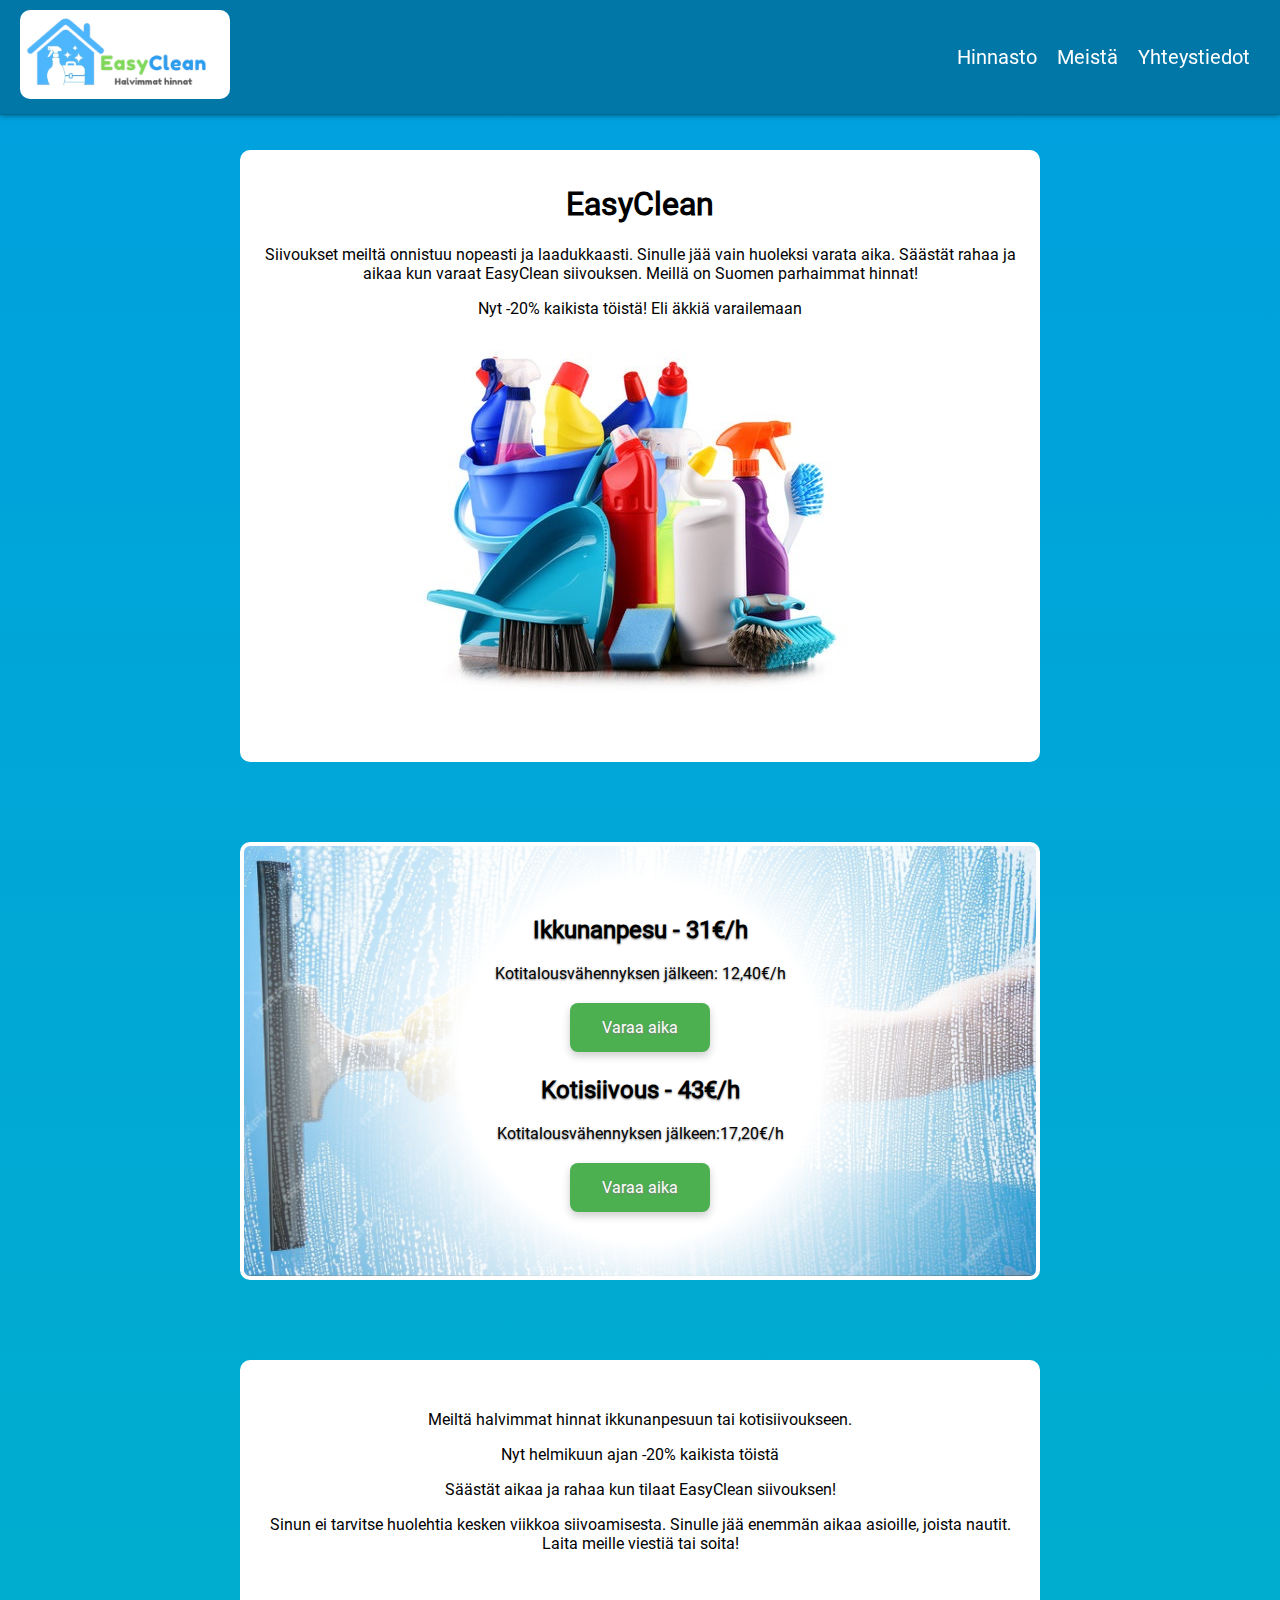
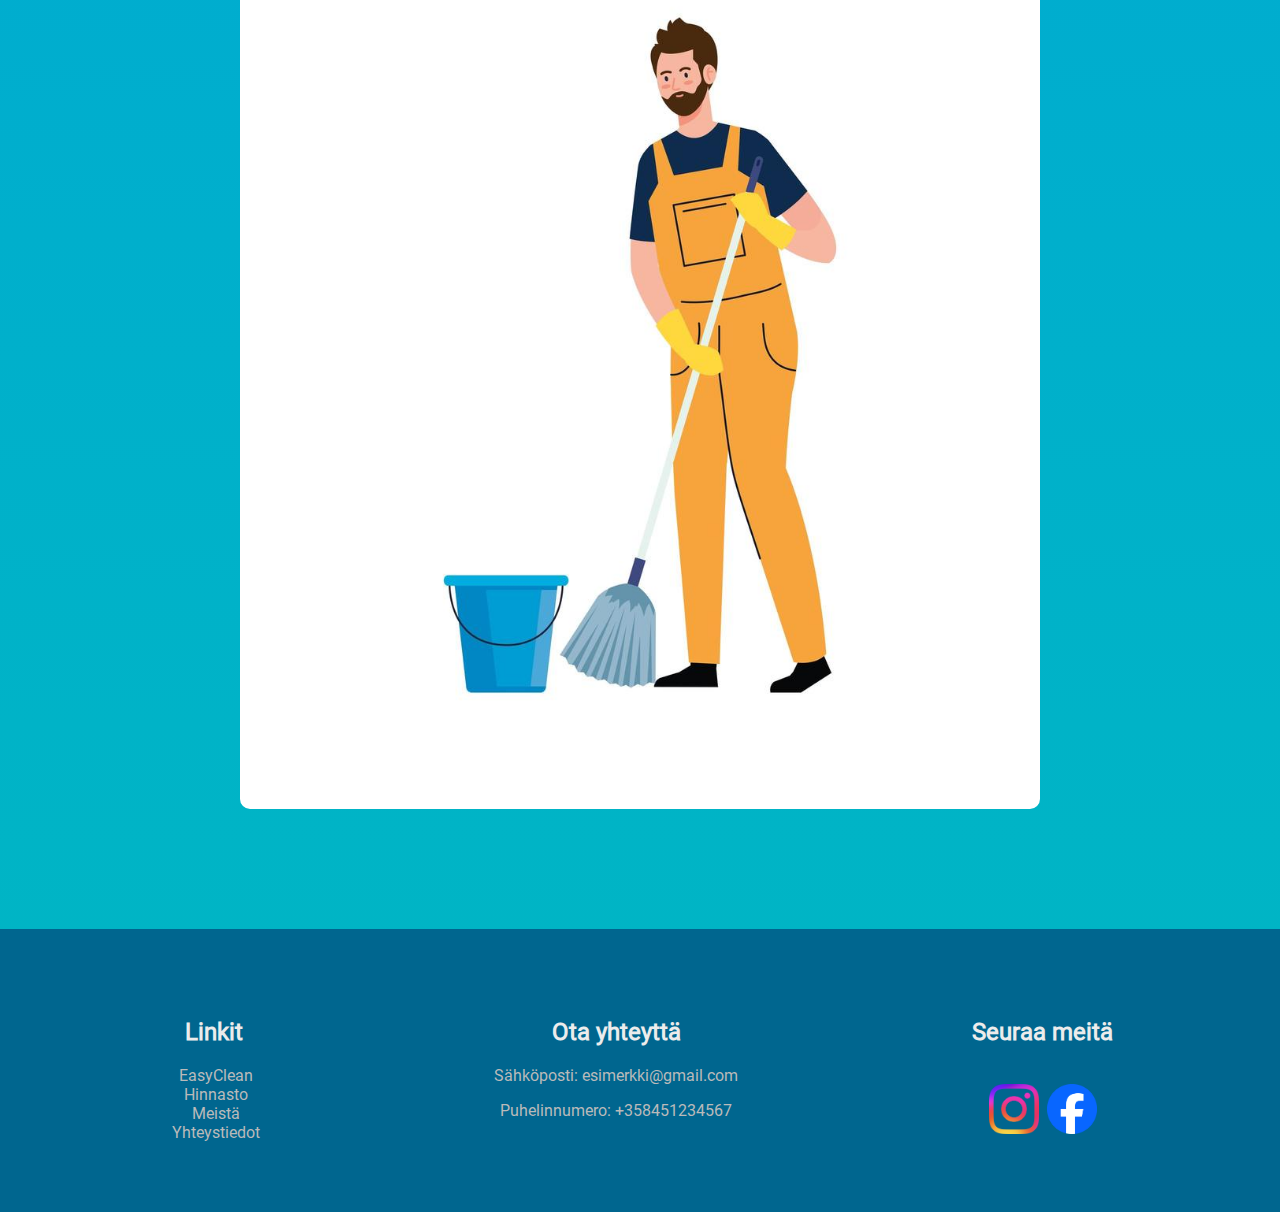
<file: index.html>
<!DOCTYPE html>
<html lang="fi">

<head>
    <link rel="stylesheet" href="style.css">
    <meta charset="UTF-8">
    <meta name="EasyClean" content="Hinnasto ja tilaus">
    <meta name="author" content="Aatu Harju">
    <meta name="viewport" content="width-device-width, initial-scale=1.0">
    <title>EasyClean</title>
    <link rel="icon" type="image/x-icon" href="Blue_Simple_Bottle_2.png">
</head>



<body>



    <header>

        <div class="topbar">

            <a href="index.html"><img class="logo" alt="EasyCleanin logo"
                    src="Blue_Simple_Bottle_House_Cleaning_Logo_(4)-transformed.png"></a>

            <ul>
                <li><a href="hinnasto.html">Hinnasto</a></li>
                <li><a href="meista.html">Meistä</a></li>
                <li><a href="yhteystiedot.html">Yhteystiedot</a></li>
            </ul>
        </div>

        <div class="topbar-mobile">

            <a href="index.html"><img class="logo-mobile" alt="EasyCleanin logo"
                    src="Blue_Simple_Bottle_House_Cleaning_Logo_(4)-transformed.png"></a>
            <br>

            <ul>
                <li><a href="hinnasto.html" class="mobile-topbar-nappi">Hinnasto</a></li>
                <li><a href="meista.html" class="mobile-topbar-nappi">Meistä</a></li>
                <li><a href="yhteystiedot.html" class="mobile-topbar-nappi">Yhteystiedot</a></li>
            </ul>
        </div>

    </header>
    <main>

        <div class="ekasisältö">
            <h1>EasyClean</h1>
            <p>Siivoukset meiltä onnistuu nopeasti ja laadukkaasti. Sinulle jää vain huoleksi varata aika. Säästät rahaa
                ja
                aikaa kun varaat EasyClean siivouksen. Meillä on Suomen parhaimmat hinnat!</p>
            <p>Nyt -20% kaikista töistä! Eli äkkiä varailemaan</p>


            <img id="siivousvalineet" alt="Kuva siivousvälineistä ja pesuaineista" src="siivousvalineet.jpg">


        </div>



        <div class="tokasisältö">
            <div class="tokasisältö-container">
                <h2>Ikkunanpesu - 31€/h</h2>
                <p>Kotitalousvähennyksen jälkeen: 12,40€/h</p>
                <a href="Yhteydenotto.html" class="hienonappi">Varaa aika</a>

                <h2>Kotisiivous - 43€/h</h2>
                <p>Kotitalousvähennyksen jälkeen:17,20€/h</p>
                <a href="Yhteydenotto.html" class="hienonappi">Varaa aika</a>
            </div>
        </div>



        <div class="kolmassisältö">



            <p>Meiltä halvimmat hinnat ikkunanpesuun tai kotisiivoukseen.</p>
            <p>Nyt helmikuun ajan -20% kaikista töistä</p>
            <p>Säästät aikaa ja rahaa kun tilaat EasyClean siivouksen!</p>
            <p>Sinun ei tarvitse huolehtia kesken viikkoa siivoamisesta. Sinulle jää enemmän aikaa asioille, joista
                nautit.
                Laita meille viestiä tai soita!</p>

            <img id="siivooja" alt="Piirretty kuva miehestä siivoamassa" src="siivooja.jpg">
        </div>






    </main>

    <footer>
        <div class="linkit">
            <h2>Linkit</h2>
            <ul>
                <li><a href="index.html">EasyClean</a></li>
                <li><a href="hinnasto.html">Hinnasto</a></li>
                <li><a href="meista.html">Meistä</a></li>
                <li><a href="yhteystiedot.html">Yhteystiedot</a></li>
            </ul>
        </div>

        <div class="ota-yhteyttä">
            <h2>Ota yhteyttä</h2>

            <p>Sähköposti: esimerkki@gmail.com</p>
            <p>Puhelinnumero: +358451234567</p>

        </div>

        <div class="seuraa-meitä">
            <h2>Seuraa meitä</h2>
            <div class="someikonit">
                <a href="https://www.instagram.com/"><img class="ikoni" alt="Instagram logo"
                        src="Instagram_Glyph_Gradient.png"></a>
                <a href="https://www.facebook.com/"><img class="ikoni" alt="Facebook logo"
                        src="Facebook_Logo_Primary.png"></a>
            </div>
        </div>
    </footer>
</body>

</html>
</file>
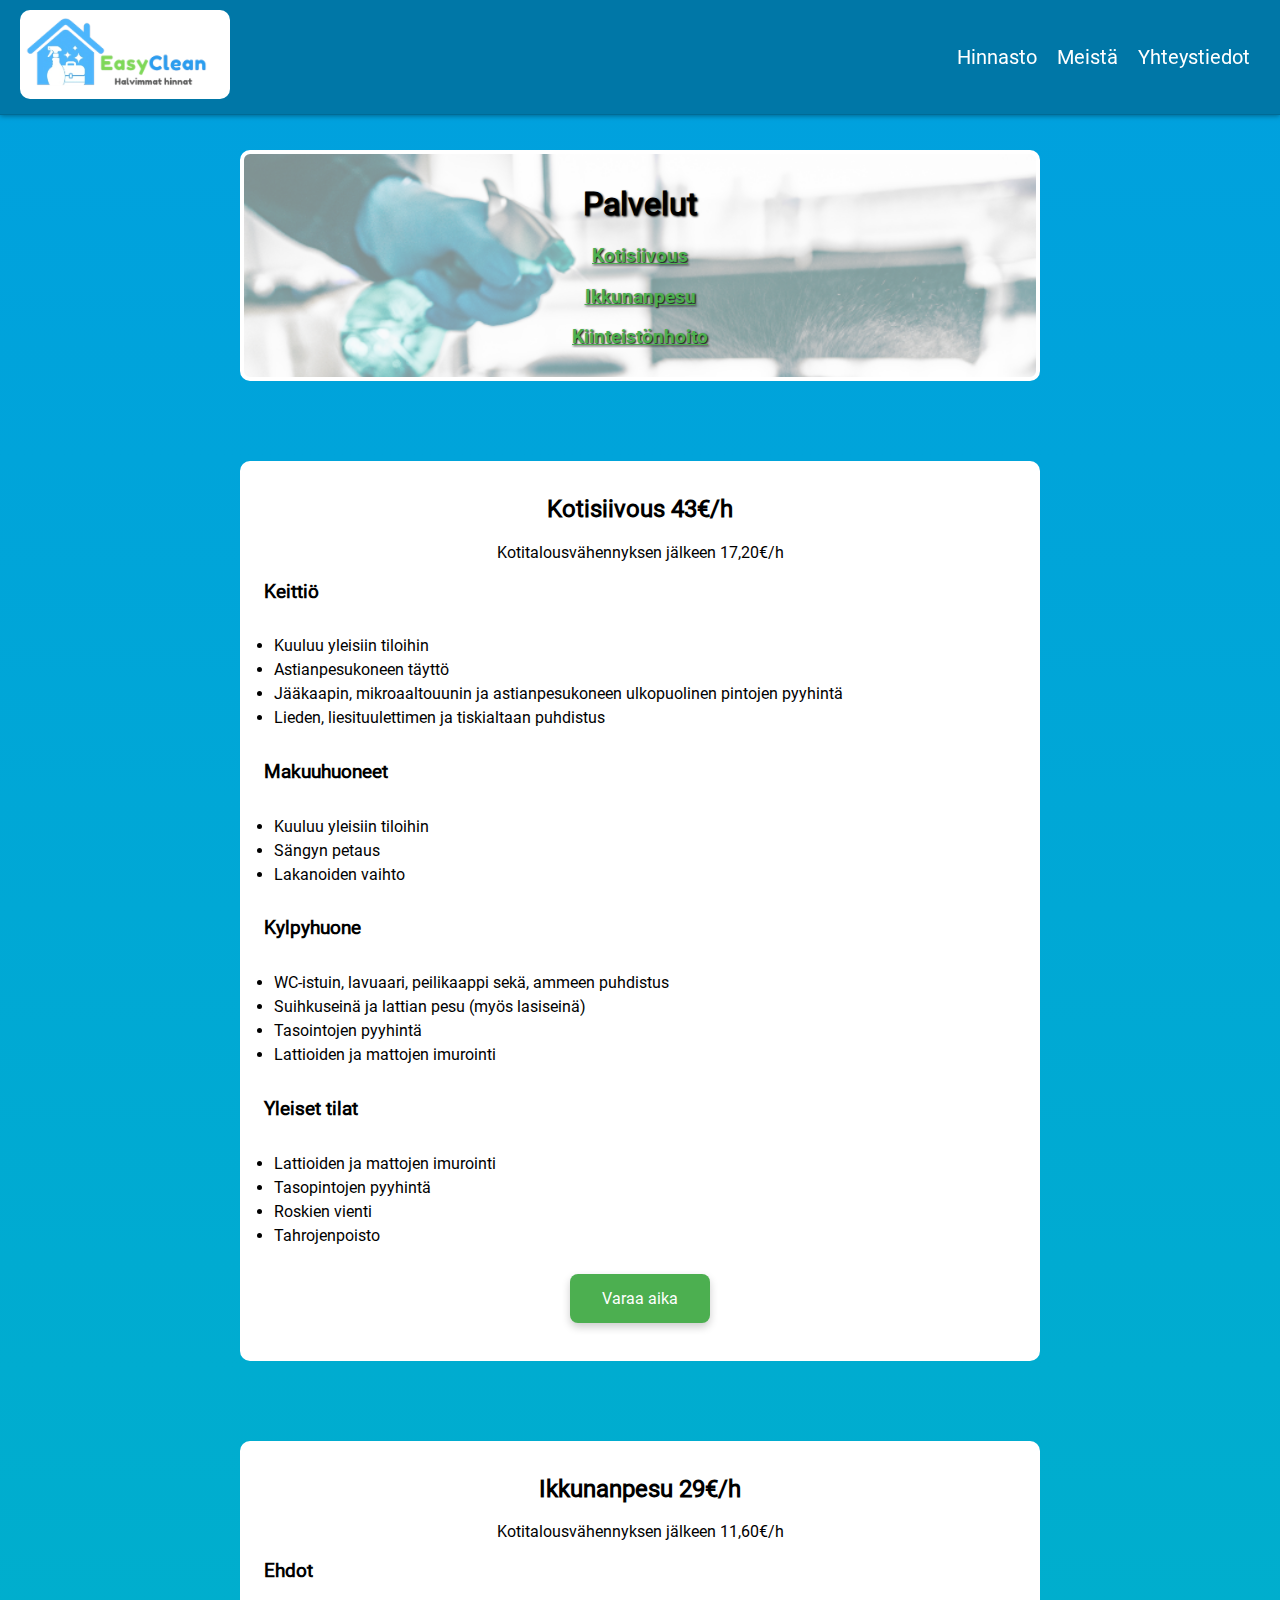
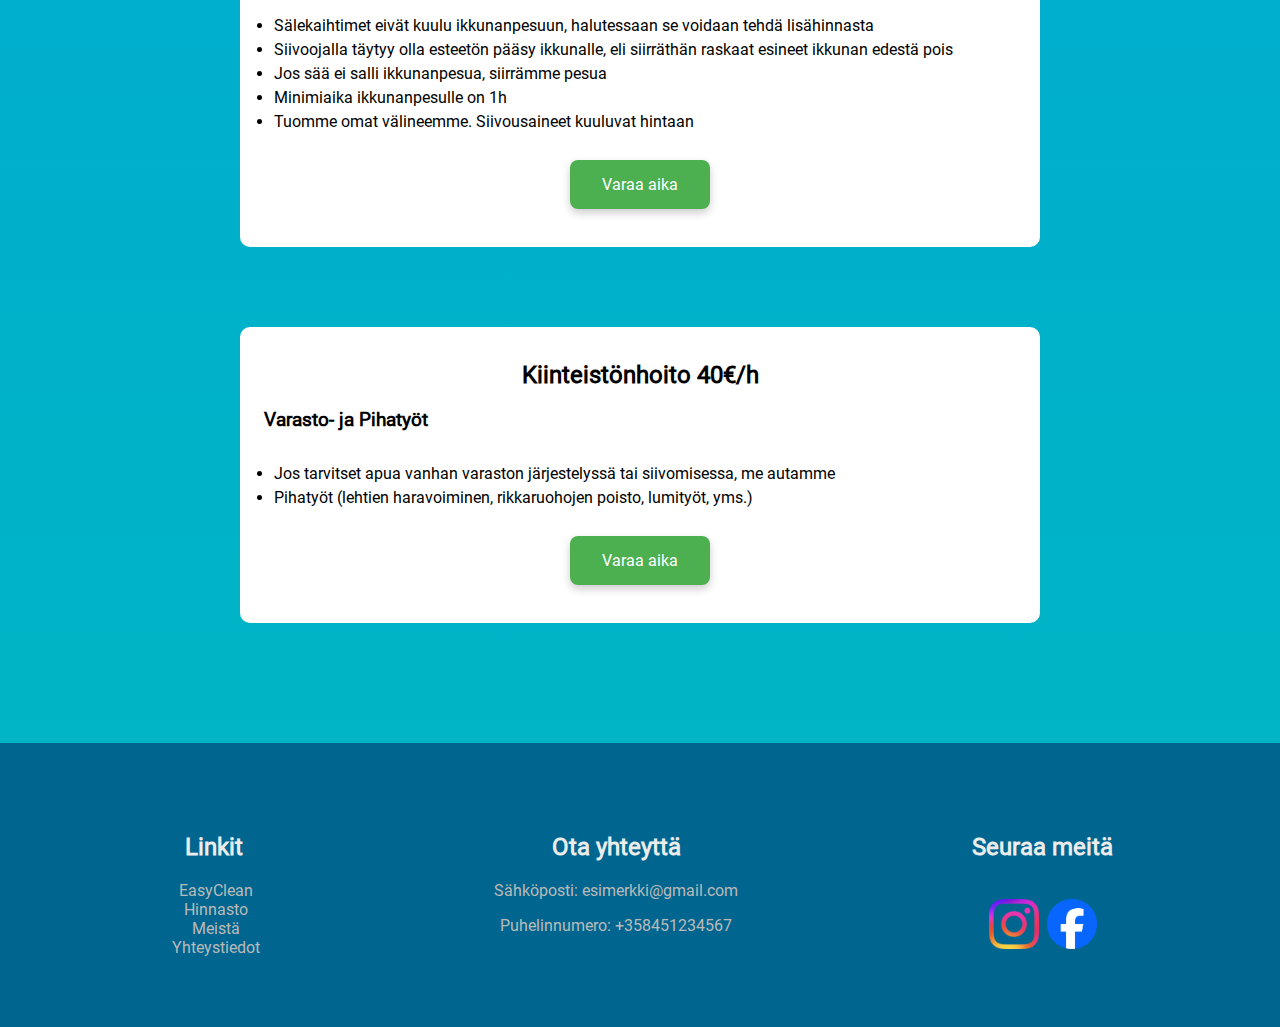
<file: hinnasto.html>
<!DOCTYPE html>
<html lang="fi">

<head>
    <link rel="stylesheet" href="style.css">
    <meta charset="UTF-8">
    <meta name="EasyClean" content="Hinnasto ja tilaus">
    <meta name="author" content="Aatu Harju">
    <meta name="viewport" content="width-device-width, initial-scale=1.0">
    <link rel="icon" type="image/x-icon" href="Blue_Simple_Bottle_2.png">
    <title>EasyClean</title>
</head>

<body>
    <header>

        <div class="topbar">

            <a href="index.html"><img class="logo" alt="EasyCleanin logo"
                    src="Blue_Simple_Bottle_House_Cleaning_Logo_(4)-transformed.png"></a>

            <ul>
                <li><a href="hinnasto.html">Hinnasto</a></li>
                <li><a href="meista.html">Meistä</a></li>
                <li><a href="yhteystiedot.html">Yhteystiedot</a></li>
            </ul>
        </div>

        <div class="topbar-mobile">

            <a href="index.html"><img class="logo-mobile" alt="EasyCleanin logo"
                    src="Blue_Simple_Bottle_House_Cleaning_Logo_(4)-transformed.png"></a>
            <br>

            <ul>
                <li><a href="hinnasto.html" class="mobile-topbar-nappi">Hinnasto</a></li>
                <li><a href="meista.html" class="mobile-topbar-nappi">Meistä</a></li>
                <li><a href="yhteystiedot.html" class="mobile-topbar-nappi">Yhteystiedot</a></li>
            </ul>
        </div>

    </header>
    <main>

        <div class="hinnasto-ekasisältö">
            <div class="hinnasto-container">
                <h1>Palvelut</h1>
                <h3><a href="#Kotisiivous">Kotisiivous</a></h3>
                <h3><a href="#Ikkunanpesu">Ikkunanpesu</a></h3>
                <h3><a href="#Kiinteistönhoito">Kiinteistönhoito</a></h3>
            </div>
        </div>

        <div class="hinnasto-tokasisältö">
            <h2>Kotisiivous 43€/h</h2>
            <p>Kotitalousvähennyksen jälkeen 17,20€/h</p>

            <h3>Keittiö</h3>
            <ul>
                <li>Kuuluu yleisiin tiloihin</li>
                <li>Astianpesukoneen täyttö</li>
                <li>Jääkaapin, mikroaaltouunin ja astianpesukoneen ulkopuolinen pintojen pyyhintä</li>
                <li>Lieden, liesituulettimen ja tiskialtaan puhdistus</li>
            </ul>
            <h3>Makuuhuoneet</h3>
            <ul>
                <li>Kuuluu yleisiin tiloihin</li>
                <li>Sängyn petaus</li>
                <li>Lakanoiden vaihto</li>
            </ul>
            <h3>Kylpyhuone</h3>
            <ul>
                <li>WC-istuin, lavuaari, peilikaappi sekä, ammeen puhdistus</li>
                <li>Suihkuseinä ja lattian pesu (myös lasiseinä)</li>
                <li>Tasointojen pyyhintä</li>
                <li>Lattioiden ja mattojen imurointi</li>
            </ul>
            <h3>Yleiset tilat</h3>
            <ul>
                <li>Lattioiden ja mattojen imurointi</li>
                <li>Tasopintojen pyyhintä</li>
                <li>Roskien vienti</li>
                <li>Tahrojenpoisto</li>
            </ul>


            <a href="Yhteydenotto.html" class="hienonappi">Varaa aika</a>

        </div>

        <div id="Ikkunanpesu" class="hinnasto-kolmassisältö">
            <h2>Ikkunanpesu 29€/h</h2>
            <p>Kotitalousvähennyksen jälkeen 11,60€/h</p>

            <h3>Ehdot</h3>
            <ul>
                <li>Sälekaihtimet eivät kuulu ikkunanpesuun, halutessaan se voidaan tehdä lisähinnasta</li>
                <li>Siivoojalla täytyy olla esteetön pääsy ikkunalle, eli siirräthän raskaat esineet ikkunan edestä
                    pois</li>
                <li>Jos sää ei salli ikkunanpesua, siirrämme pesua</li>
                <li>Minimiaika ikkunanpesulle on 1h</li>
                <li>Tuomme omat välineemme. Siivousaineet kuuluvat hintaan</li>
            </ul>


            <a href="Yhteydenotto.html" class="hienonappi">Varaa aika</a>

        </div>

        <div id="Kiinteistönhoito" class="hinnasto-kolmassisältö">
            <h2>Kiinteistönhoito 40€/h</h2>

            <h3>Varasto- ja Pihatyöt</h3>
            <ul>
                <li>Jos tarvitset apua vanhan varaston järjestelyssä tai siivomisessa, me autamme</li>
                <li>Pihatyöt (lehtien haravoiminen, rikkaruohojen poisto, lumityöt, yms.)</li>
            </ul>


            <a href="Yhteydenotto.html" class="hienonappi">Varaa aika</a>

        </div>

    </main>

    <footer>
        <div class="linkit">
            <h2>Linkit</h2>
            <ul>
                <li><a href="index.html">EasyClean</a></li>
                <li><a href="hinnasto.html">Hinnasto</a></li>
                <li><a href="meista.html">Meistä</a></li>
                <li><a href="yhteystiedot.html">Yhteystiedot</a></li>
            </ul>
        </div>

        <div class="ota-yhteyttä">
            <h2>Ota yhteyttä</h2>

            <p>Sähköposti: esimerkki@gmail.com</p>
            <p>Puhelinnumero: +358451234567</p>

        </div>

        <div class="seuraa-meitä">
            <h2>Seuraa meitä</h2>
            <div class="someikonit">
                <a href=""><img class="ikoni" alt="Instagram logo" src="Instagram_Glyph_Gradient.png"></a>
                <a href=""><img class="ikoni" alt="Facebook logo" src="Facebook_Logo_Primary.png"></a>
            </div>
        </div>
    </footer>
</body>

</html>
</file>
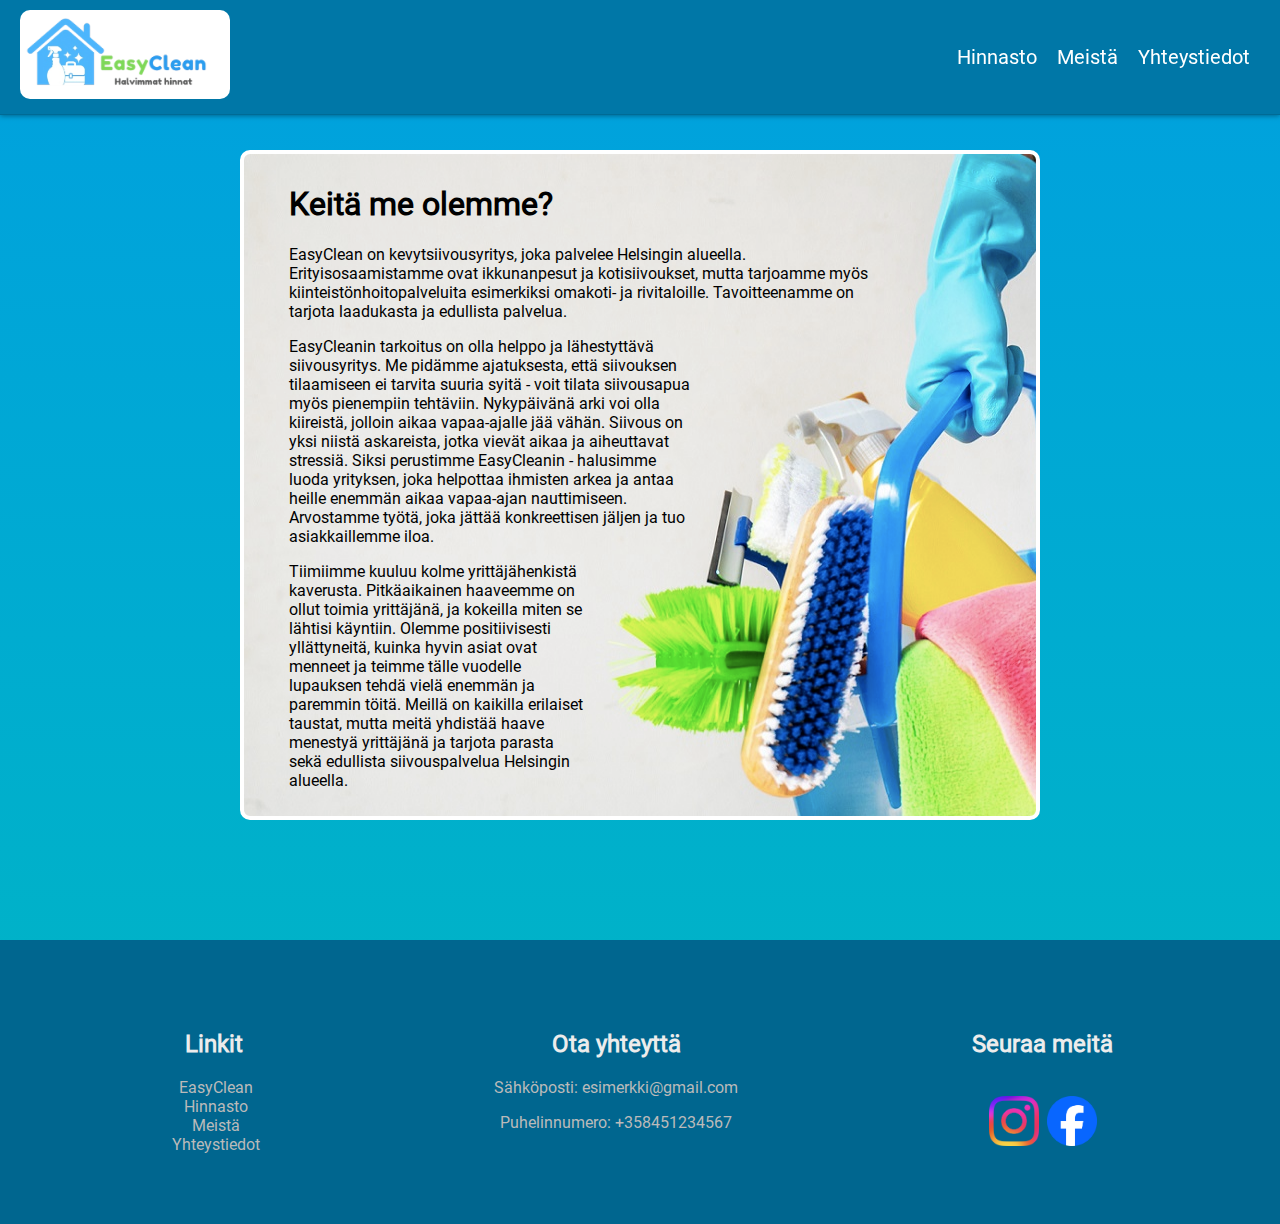
<file: meista.html>
<!DOCTYPE html>
<html lang="fi">

<head>
    <link rel="stylesheet" href="style.css">
    <meta charset="UTF-8">
    <meta name="EasyClean" content="Hinnasto ja tilaus">
    <meta name="author" content="Aatu Harju">
    <meta name="viewport" content="width-device-width, initial-scale=1.0">
    <link rel="icon" type="image/x-icon" href="Blue_Simple_Bottle_2.png">
    <title>EasyClean</title>
</head>

<body>
    <header>

        <div class="topbar">

            <a href="index.html"><img class="logo" alt="EasyCleanin logo"
                    src="Blue_Simple_Bottle_House_Cleaning_Logo_(4)-transformed.png"></a>

            <ul>
                <li><a href="hinnasto.html">Hinnasto</a></li>
                <li><a href="meista.html">Meistä</a></li>
                <li><a href="yhteystiedot.html">Yhteystiedot</a></li>
            </ul>
        </div>

        <div class="topbar-mobile">

            <a href="index.html"><img class="logo-mobile" alt="EasyCleanin logo"
                    src="Blue_Simple_Bottle_House_Cleaning_Logo_(4)-transformed.png"></a>
            <br>

            <ul>
                <li><a href="hinnasto.html" class="mobile-topbar-nappi">Hinnasto</a></li>
                <li><a href="meista.html" class="mobile-topbar-nappi">Meistä</a></li>
                <li><a href="yhteystiedot.html" class="mobile-topbar-nappi">Yhteystiedot</a></li>
            </ul>
        </div>

    </header>
    <main>



        <div class="meista-ekasisältö">
            <h1>Keitä me olemme?</h1>
            <div class="meista-ekasisältö-teksti-1">
                <p>EasyClean on kevytsiivousyritys, joka palvelee Helsingin alueella. Erityisosaamistamme ovat
                    ikkunanpesut ja kotisiivoukset, mutta tarjoamme myös kiinteistönhoitopalveluita esimerkiksi omakoti-
                    ja rivitaloille. Tavoitteenamme on tarjota laadukasta ja edullista palvelua.</p>
            </div>
            <div class="meista-ekasisältö-teksti-2">
                <p>EasyCleanin tarkoitus on olla helppo ja lähestyttävä siivousyritys. Me pidämme ajatuksesta, että
                    siivouksen tilaamiseen ei tarvita suuria syitä - voit tilata siivousapua myös pienempiin tehtäviin.
                    Nykypäivänä arki voi olla kiireistä, jolloin aikaa vapaa-ajalle jää vähän. Siivous on yksi niistä
                    askareista, jotka vievät aikaa ja aiheuttavat stressiä. Siksi perustimme EasyCleanin - halusimme
                    luoda yrityksen, joka helpottaa ihmisten arkea ja antaa heille enemmän aikaa vapaa-ajan
                    nauttimiseen. Arvostamme työtä, joka jättää konkreettisen jäljen ja tuo asiakkaillemme iloa.</p>
            </div>
            <div class="meista-ekasisältö-teksti-3">
                <p>Tiimiimme kuuluu kolme yrittäjähenkistä kaverusta. Pitkäaikainen haaveemme on ollut toimia
                    yrittäjänä, ja kokeilla miten se lähtisi käyntiin. Olemme positiivisesti yllättyneitä, kuinka hyvin
                    asiat ovat menneet ja teimme tälle vuodelle lupauksen tehdä vielä enemmän ja paremmin töitä. Meillä
                    on kaikilla erilaiset taustat, mutta meitä yhdistää haave menestyä yrittäjänä ja tarjota parasta
                    sekä edullista siivouspalvelua Helsingin alueella.</p>
            </div>

            <img id="logo2" alt="EasyCleanin logo" src="Blue_Simple_Bottle_House_Cleaning_Logo_(4)-transformed.png">


        </div>

    </main>

    <footer>
        <div class="linkit">
            <h2>Linkit</h2>
            <ul>
                <li><a href="index.html">EasyClean</a></li>
                <li><a href="hinnasto.html">Hinnasto</a></li>
                <li><a href="meista.html">Meistä</a></li>
                <li><a href="yhteystiedot.html">Yhteystiedot</a></li>
            </ul>
        </div>

        <div class="ota-yhteyttä">
            <h2>Ota yhteyttä</h2>

            <p>Sähköposti: esimerkki@gmail.com</p>
            <p>Puhelinnumero: +358451234567</p>

        </div>

        <div class="seuraa-meitä">
            <h2>Seuraa meitä</h2>
            <div class="someikonit">
                <a href=""><img class="ikoni" alt="Instagram logo" src="Instagram_Glyph_Gradient.png"></a>
                <a href=""><img class="ikoni" alt="Facebook logo" src="Facebook_Logo_Primary.png"></a>
            </div>
        </div>
    </footer>
</body>

</html>
</file>
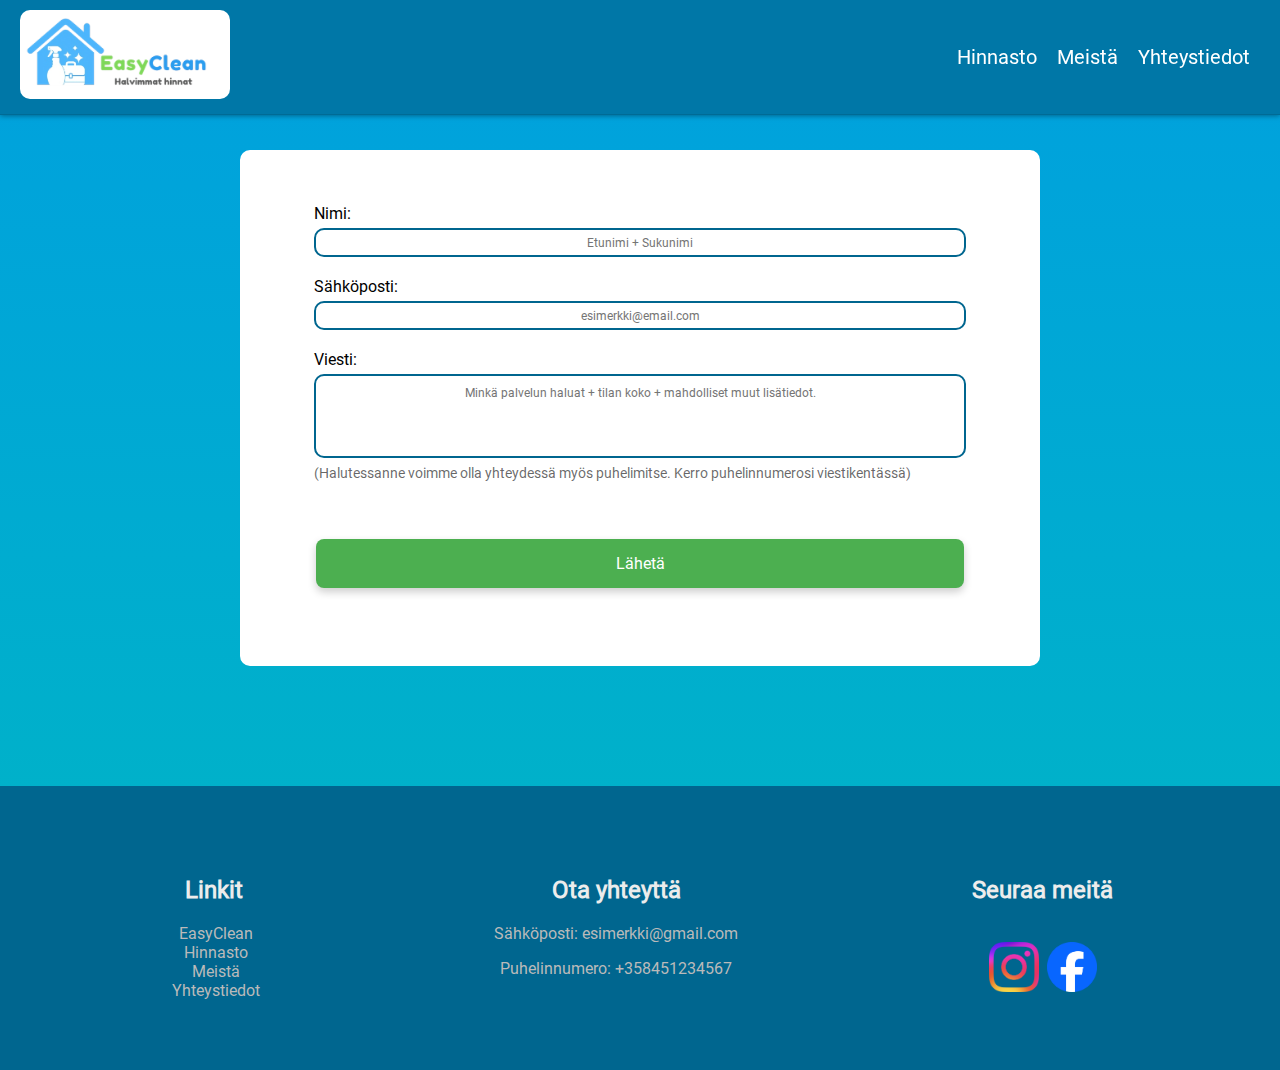
<file: Yhteydenotto.html>
<!DOCTYPE html>
<html lang="fi">

<head>
    <link rel="stylesheet" href="style.css">
    <meta charset="UTF-8">
    <meta name="EasyClean" content="Hinnasto ja tilaus">
    <meta name="author" content="Aatu Harju">
    <meta name="viewport" content="width-device-width, initial-scale=1.0">
    <link rel="icon" type="image/x-icon" href="Blue_Simple_Bottle_2.png">
    <title>EasyClean</title>
</head>

<body>
    <header>

        <div class="topbar">

            <a href="index.html"><img class="logo" alt="EasyCleanin logo"
                    src="Blue_Simple_Bottle_House_Cleaning_Logo_(4)-transformed.png"></a>

            <ul>
                <li><a href="hinnasto.html">Hinnasto</a></li>
                <li><a href="meista.html">Meistä</a></li>
                <li><a href="yhteystiedot.html">Yhteystiedot</a></li>
            </ul>
        </div>

        <div class="topbar-mobile">

            <a href="index.html"><img class="logo-mobile" alt="EasyCleanin logo"
                    src="Blue_Simple_Bottle_House_Cleaning_Logo_(4)-transformed.png"></a>
            <br>

            <ul>
                <li><a href="hinnasto.html" class="mobile-topbar-nappi">Hinnasto</a></li>
                <li><a href="meista.html" class="mobile-topbar-nappi">Meistä</a></li>
                <li><a href="yhteystiedot.html" class="mobile-topbar-nappi">Yhteystiedot</a></li>
            </ul>
        </div>
    </header>
    <main>

        <div class="yhteydenotto-ekasisältö">
            <div class="yhteydenotto-form">
                <form action="https://formspree.io/f/mleqldva" method="POST">


                    <label for="name">Nimi:</label>
                    <input type="text" id="name" name="name" placeholder="Etunimi + Sukunimi" required>



                    <label for="email">Sähköposti:</label>
                    <input type="email" id="email" name="_replyto" placeholder="esimerkki@email.com" required>



                    <label for="message">Viesti:</label>
                    <textarea id="message" name="message" rows="4"
                        placeholder="Minkä palvelun haluat + tilan koko + mahdolliset muut lisätiedot."
                        required></textarea>
                    <div class="puhelinnumero-teksti">
                        <p>(Halutessanne voimme olla yhteydessä myös puhelimitse. Kerro puhelinnumerosi viestikentässä)
                        </p>
                    </div>

                    <button class="hienonappi2" type="submit">Lähetä</button>
                </form>
            </div>
        </div>
    </main>


    <footer>
        <div class="linkit">
            <h2>Linkit</h2>
            <ul>
                <li><a href="index.html">EasyClean</a></li>
                <li><a href="hinnasto.html">Hinnasto</a></li>
                <li><a href="meista.html">Meistä</a></li>
                <li><a href="yhteystiedot.html">Yhteystiedot</a></li>
            </ul>
        </div>

        <div class="ota-yhteyttä">
            <h2>Ota yhteyttä</h2>

            <p>Sähköposti: esimerkki@gmail.com</p>
            <p>Puhelinnumero: +358451234567</p>

        </div>

        <div class="seuraa-meitä">
            <h2>Seuraa meitä</h2>
            <div class="someikonit">
                <a href=""><img class="ikoni" alt="Instagram logo" src="Instagram_Glyph_Gradient.png"></a>
                <a href=""><img class="ikoni" alt="Facebook logo" src="Facebook_Logo_Primary.png"></a>
            </div>
        </div>
    </footer>
</body>

</html>
</file>
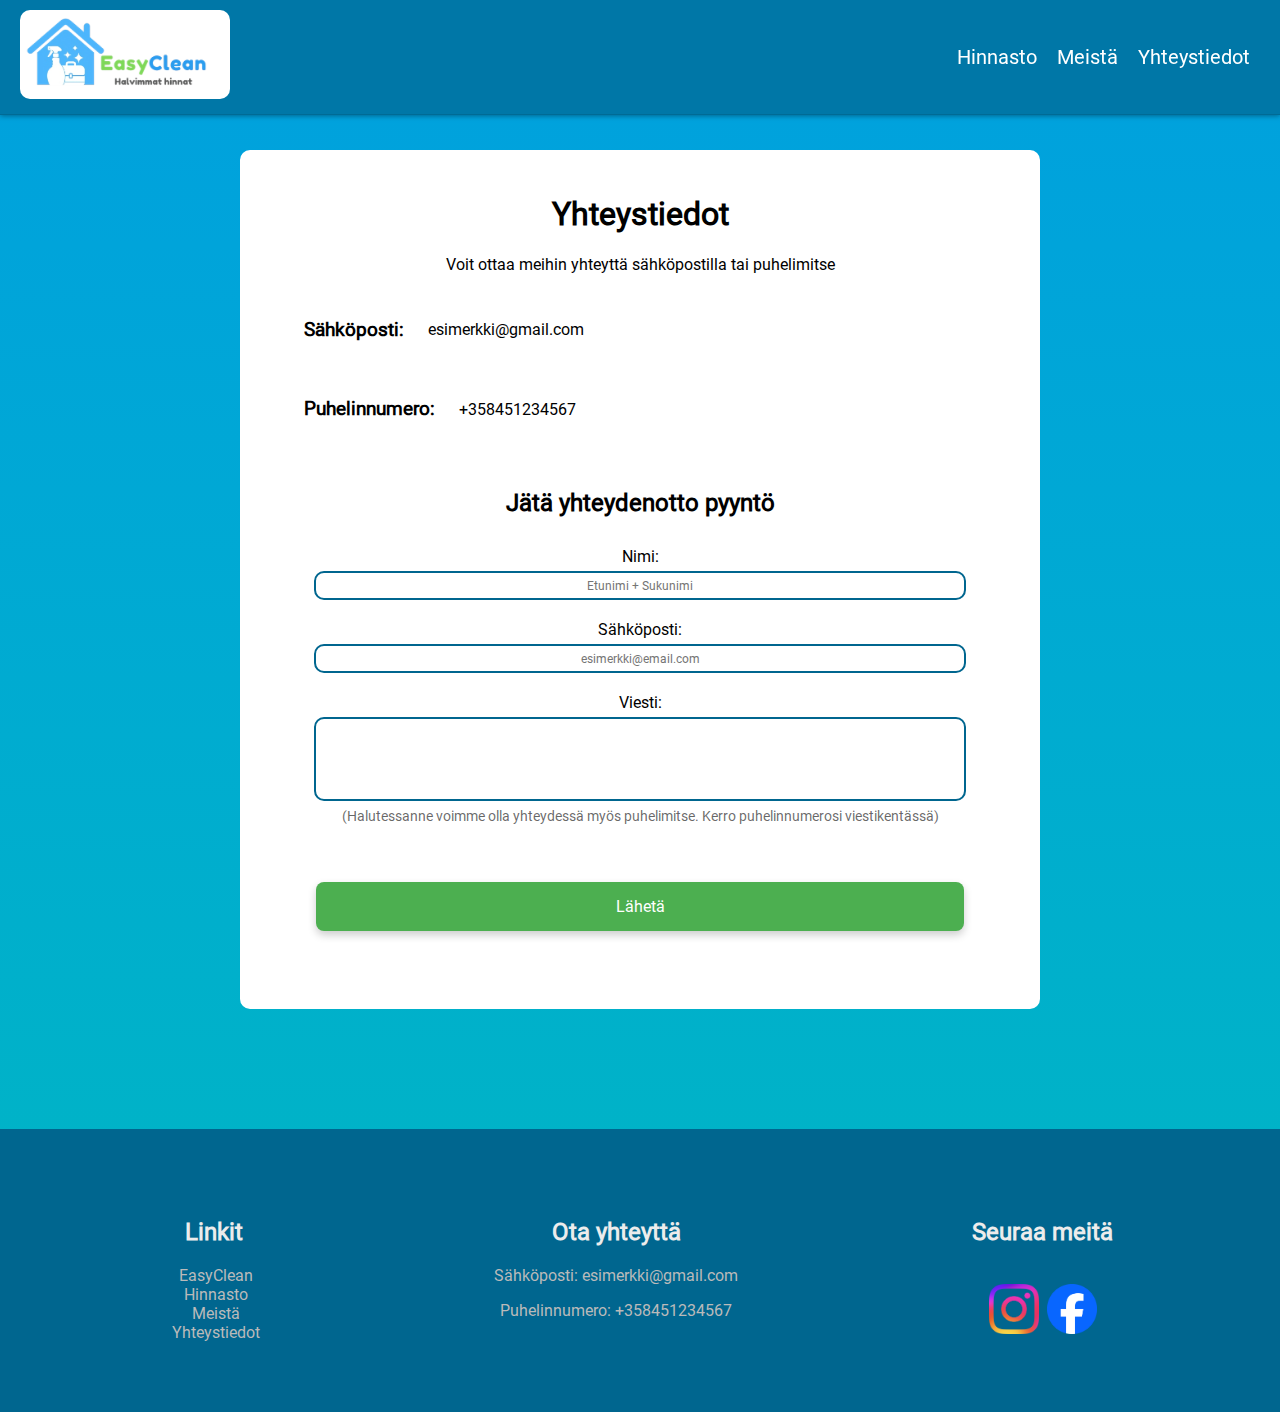
<file: yhteystiedot.html>
<!DOCTYPE html>
<html lang="fi">

<head>
    <link rel="stylesheet" href="style.css">
    <meta charset="UTF-8">
    <meta name="EasyClean" content="Hinnasto ja tilaus">
    <meta name="author" content="Aatu Harju">
    <meta name="viewport" content="width-device-width, initial-scale=1.0">
    <link rel="icon" type="image/x-icon" href="Blue_Simple_Bottle_2.png">
    <title>EasyClean</title>
</head>

<body>
    <header>

        <div class="topbar">

            <a href="index.html"><img class="logo" alt="EasyCleanin logo"
                    src="Blue_Simple_Bottle_House_Cleaning_Logo_(4)-transformed.png"></a>

            <ul>
                <li><a href="hinnasto.html">Hinnasto</a></li>
                <li><a href="meista.html">Meistä</a></li>
                <li><a href="yhteystiedot.html">Yhteystiedot</a></li>
            </ul>
        </div>

        <div class="topbar-mobile">

            <a href="index.html"><img class="logo-mobile" alt="EasyCleanin logo"
                    src="Blue_Simple_Bottle_House_Cleaning_Logo_(4)-transformed.png"></a>
            <br>

            <ul>
                <li><a href="hinnasto.html" class="mobile-topbar-nappi">Hinnasto</a></li>
                <li><a href="meista.html" class="mobile-topbar-nappi">Meistä</a></li>
                <li><a href="yhteystiedot.html" class="mobile-topbar-nappi">Yhteystiedot</a></li>
            </ul>
        </div>

    </header>

    <main>
        <div class="yhteystiedot-ekasisältö">

            <h1>Yhteystiedot</h1>
            <p>Voit ottaa meihin yhteyttä sähköpostilla tai puhelimitse</p>
            <p></p>

            <div class="yhteystiedot-container">
                <div class="vierekkäin">
                    <h3>Sähköposti:</h3>
                </div>
                <div class="vierekkäin">
                    <p>esimerkki@gmail.com</p>
                </div>
            </div>

            <div class="yhteystiedot-container">
                <div class="vierekkäin">
                    <h3>Puhelinnumero:</h3>
                </div>
                <div class="vierekkäin">
                    <p>+358451234567</p>
                </div>
            </div>



            <div class="yhteydenotto-form">

                <h2>Jätä yhteydenotto pyyntö</h2>
                <form action="https://formspree.io/f/mleqldva" method="POST">


                    <label for="name">Nimi:</label>
                    <input type="text" id="name" name="name" placeholder="Etunimi + Sukunimi" required>



                    <label for="email">Sähköposti:</label>
                    <input type="email" id="email" name="_replyto" placeholder="esimerkki@email.com" required>



                    <label for="message">Viesti:</label>
                    <textarea id="message" name="message" rows="4" required></textarea>
                    <div class="puhelinnumero-teksti">
                        <p>(Halutessanne voimme olla yhteydessä myös puhelimitse. Kerro puhelinnumerosi viestikentässä)
                        </p>
                    </div>

                    <button class="hienonappi2" type="submit">Lähetä</button>
                </form>
            </div>


            <img id="logo2" alt="EasyCleanin logo" src="Blue_Simple_Bottle_House_Cleaning_Logo_(4)-transformed.png">



        </div>




    </main>

    <footer>
        <div class="linkit">
            <h2>Linkit</h2>
            <ul>
                <li><a href="index.html">EasyClean</a></li>
                <li><a href="hinnasto.html">Hinnasto</a></li>
                <li><a href="meista.html">Meistä</a></li>
                <li><a href="yhteystiedot.html">Yhteystiedot</a></li>
            </ul>
        </div>

        <div class="ota-yhteyttä">
            <h2>Ota yhteyttä</h2>

            <p>Sähköposti: esimerkki@gmail.com</p>
            <p>Puhelinnumero: +358451234567</p>

        </div>

        <div class="seuraa-meitä">
            <h2>Seuraa meitä</h2>
            <div class="someikonit">
                <a href=""><img class="ikoni" alt="Instagram logo" src="Instagram_Glyph_Gradient.png"></a>
                <a href=""><img class="ikoni" alt="Facebook logo" src="Facebook_Logo_Primary.png"></a>
            </div>
        </div>
    </footer>
</body>

</html>
</file>
<file: style.css>
@font-face {
  font-family: 'Roboto-Regular';
  src: url('Roboto/Roboto-Regular.ttf');
}

@font-face {
  font-family: 'Roboto-Bold';
  src: url('Roboto/Roboto-Bold.ttf');
}

body {
  background: rgb(0, 160, 223);
  background: linear-gradient(rgba(0, 160, 223, 1) 0%, rgba(0, 183, 194, 1) 100%);
  padding: 10px;
  margin: 0;
}

.topbar-mobile {
  display: none;
}

.topbar {
  position: fixed;
  top: 0;
  left: 0;
  right: 0;
  display: flex;
  align-items: center;
  justify-content: space-between;
  padding: 10px 20px 10px 20px;
  font-size: 20px;
  font-family: 'Roboto-Bold', sans-serif;
  background-color: #0077A7;
  color: #00668f;
  z-index: 999;
  box-shadow: 0px 1px 5px;
  border-width: 0px 0px 1px 0px;
  border-style: solid;
  border-color: #006b95;
}

.topbar ul {
  margin-left: 0;
  margin-right: 0;
  display: flex;
}

.logo {
  padding: 5px;
  border-radius: 10px;
  background-color: #ffffff;
  max-width: 200px;
  height: auto;
}

.logo-mobile {
  margin: 0px 0px 50px 0px;
  border-radius: 10px;
  background-color: #ffffff;
  max-width: 100%;
  max-height: 150px;
}

#siivousvalineet {
  max-width: 100%;
  max-height: 800px;
}

#siivooja {
  max-width: 100%;
  max-height: 800px;
}


.ekasisältö {
  text-align: center;
  background-color: #ffffff;
  border-radius: 10px;
  padding: 10px 10px 60px 10px;
  border: 4px solid rgb(255, 255, 255);
  margin-top: 140px;
}

.tokasisältö {
  text-align: center;
  border-radius: 10px;
  border: 4px solid rgb(255, 255, 255);
  margin-top: 80px;
  background-image: url(ikkunansiivous.JPG);
  background-position: center;
  background-size: cover;
}

.tokasisältö-container {
  background: radial-gradient(circle at center, rgba(255, 255, 255, 1) 40%, rgba(255, 255, 255, 0) 100%);
  padding: 50px 10px 60px 10px;
  text-shadow: 0px 1px 2px grey;
}

.kolmassisältö {
  text-align: center;
  background-color: #ffffff;
  border-radius: 10px;
  padding: 30px 10px 60px 10px;
  border: 4px solid rgb(255, 255, 255);
  margin-top: 80px;
}

main {
  max-width: 800px;
  margin: auto;
  box-sizing: border-box;
}

li,
button,
p,
h1,
h2,
h3,
h4,
h5,
::placeholder,
label,
textarea,
a {
  font-family: roboto-regular;
}

.hienonappi {
  background-color: #4CAF50;
  border: none;
  color: white;
  padding: 15px 32px;
  text-align: center;
  text-decoration: none;
  display: inline-block;
  font-size: 16px;
  margin: 4px 2px;
  cursor: pointer;
  border-radius: 8px;
  transition: all 0.3s ease;
  box-shadow: 0 4px 8px 0 rgba(0, 0, 0, 0.2);
}

.hienonappi:hover {
  background-color: #45a049;
  box-shadow: 0 6px 12px 0 rgba(0, 0, 0, 0.3);
  transform: scale(1.05);
}

.hienonappi:active {
  background-color: #3e8e41;
  box-shadow: 0 2px 4px 0 rgba(0, 0, 0, 0.2);
  transform: scale(0.98);
}

.mobile-topbar-nappi {
  padding: 10px 20px;
  display: inline-block;
  margin: 3px 5px;
  font-size: 16px;
  background-color: #4CAF50;
  border-radius: 5px;
  cursor: pointer;
  text-align: center;
  box-shadow: 0 2px 5px rgba(0, 0, 0, 0.1);
  border: none;
  color: white;
  text-decoration: none;
  font-family: Roboto-bold;
}

.mobile-topbar-nappi:active {
  background-color: #45a049;
}

.topbar a {
  color: white;
  text-decoration: none;
  transition: all 0.3s ease;
}

.topbar a:hover {
  color: #dddddd;
  transform: scale(1.05);

}

.topbar a:active {
  color: #c6c6c6;
  transform: scale(0.98);
}

.hinnasto-ekasisältö {
  text-align: center;
  background-image: url(Pyyhkiminen.jpg);
  background-size: 100%;
  border-radius: 10px;
  padding: 0px;
  border: 4px solid rgb(255, 255, 255);
  margin-top: 140px;
}



.hinnasto-container {
  padding: 10px 0px 10px 0px;
  margin: 0px;
  background-color: rgba(255, 255, 255, 0.5);
  text-shadow: 1px 1px 2px rgb(0, 0, 0);

}



.hinnasto-tokasisältö,
.hinnasto-kolmassisältö {
  text-align: center;
  background-color: #ffffff;
  border-radius: 10px;
  padding: 10px 10px 30px 10px;
  border: 4px solid rgb(255, 255, 255);
  margin-top: 80px;
}

.hinnasto-tokasisältö ul,
.hinnasto-kolmassisältö ul {
  text-align: left;
  border-radius: 10px;
  margin: 10px;
  padding: 10px;
}

.hinnasto-tokasisältö li,
.hinnasto-kolmassisältö li {
  margin-top: 5px;
  margin-bottom: 5px;
}

.hinnasto-tokasisältö h3,
.hinnasto-kolmassisältö h3 {
  text-align: left;
  margin-left: 10px;
}

.lista-otsikko {
  font-size: 20px;
  font-family: Roboto-Bold;
  list-style: none;
}

.hinnasto-ekasisältö a {
  color: #4CAF50;
  font-family: Roboto-bold;
}

.hinnasto-ekasisältö a:hover {
  color: #3e8e41;
}


.meista-ekasisältö {
  text-align: left;
  background-image: url(Siivousvalineetkadessa.jpg);
  border-radius: 10px;
  padding: 10px 150px 10px 45px;
  border: 4px solid rgb(255, 255, 255);
  margin-top: 140px;
}

.meista-ekasisältö-teksti-1 {
  margin-right: 10px;
}

.meista-ekasisältö-teksti-2 {
  margin-right: 190px;
  ;
}

.meista-ekasisältö-teksti-3 {
  margin-right: 300px;
}

#logo2 {
  max-width: 100%;
  max-height: 140px;
}

.yhteystiedot-ekasisältö {
  text-align: center;
  background-color: #ffffff;
  border-radius: 10px;
  padding: 20px 50px 50px 50px;
  border: 4px solid rgb(255, 255, 255);
  margin-top: 140px;
}

.yhteystiedot-container {
  text-align: left;
}

.vierekkäin {
  display: inline-block;
  padding: 10px;
  vertical-align: middle;
}

.yhteydenotto-ekasisältö {
  text-align: left;
  background-color: #ffffff;
  border-radius: 10px;
  padding: 20px 50px 50px 50px;
  border: 4px solid rgb(255, 255, 255);
  margin-top: 140px;
}

.yhteydenotto-form {
  max-width: 800px;
  margin: auto;
  padding: 20px;
}

.yhteydenotto-form form {
  display: flex;
  flex-direction: column;
}

.yhteydenotto-form label {
  margin-top: 10px;
  margin-bottom: 5px;
}

.yhteydenotto-form input {
  margin-bottom: 10px;
  text-align: center;
  padding: 5px;
  border-width: 2px;
  border-style: solid;
  border-radius: 10px;
  border-color: #00668f;
  outline: none;
}

.yhteydenotto-form input:focus,
.yhteydenotto-form textarea:focus {
  border-color: #4CAF50;
  outline: none;
}

.yhteydenotto-form textarea {
  padding: 10px;
  text-align: left;
  border-width: 2px;
  border-style: solid;
  border-radius: 10px;
  border-color: #00668f;
  resize: none;
}

.yhteydenotto-form ::placeholder {
  text-align: center;
  font-size: 12px;
}

.puhelinnumero-teksti {
  color: rgba(0, 0, 0, 0.6);
  font-size: 14px;
  margin-top: -7px;
  margin-bottom: 40px;
}

.hienonappi2 {
  background-color: #4CAF50;
  border: none;
  color: white;
  padding: 15px 32px;
  text-align: center;
  text-decoration: none;
  display: inline-block;
  font-size: 16px;
  margin: 4px 2px;
  cursor: pointer;
  border-radius: 8px;
  transition: all 0.3s ease;
  box-shadow: 0 4px 8px 0 rgba(0, 0, 0, 0.2);
}

.hienonappi2:active {
  background-color: #3e8e41;
  box-shadow: 0 2px 4px 0 rgba(0, 0, 0, 0.2);
  transform: scale(0.98);
}

.ikoni {
  max-width: 100%;
  max-height: 50px;
  padding: 4px;
}

footer {
  display: flex;
  justify-content: space-around;
  background-color: #00668f;
  margin: 120px -10px -10px -10px;
  color: #ececec;
  padding: 50px;
}

footer ul {
  list-style: none;
  margin: 0px 0px 0px -35px;
}

footer a {
  color: #bababa;
  text-decoration: none;
}

footer a:active {
  color: #ececec
}

.someikonit {
  display: flex;
  flex-direction: row;
}

.linkit {
  display: block;
  margin: 20px;
  text-align: center;
}

.ota-yhteyttä {
  display: block;
  margin: 20px;
  text-align: center;
}

.ota-yhteyttä p {
  color: #bababa;
}

.seuraa-meitä {
  display: flex;
  flex-direction: column;
  margin: 20px;
  text-align: center;
  justify-content: space-between;
  align-items: center;
}

#logo2 {
  display: none;
}







@media screen and (max-width: 800px) {
  .topbar-mobile {
    display: block;
    text-align: center;
    padding: 10px 0;
  }

  .topbar-mobile ul {
    padding: 0;
    list-style: none;
    text-align: center;
    list-style-type: none;
    margin: 0;
    max-width: 200px;
    display: inline-block;
  }

  .topbar-mobile ul a {
    display: inline-block;
    margin: 10px 10px;
  }

  .topbar-mobile ul a {
    padding: 10px 20px;
    font-size: 16px;
    border: none;
    border-radius: 5px;
    cursor: pointer;
  }

  .topbar {
    display: none;
  }

  .ekasisältö {
    margin-top: 50px;
  }

  .meista-ekasisältö {
    text-align: center;
    background-image: none;
    background-color: #ffffff;
    border-radius: 10px;
    padding: 10px;
    border: 4px solid rgb(255, 255, 255);
    margin-top: 50px;
  }

  .meista-ekasisältö-1,
  .meista-ekasisältö-teksti-2,
  .meista-ekasisältö-teksti-3 {
    margin: 0px;
  }

  #logo2 {
    max-width: 100%;
    max-height: 140px;
    margin-top: 50px;
    display: inline-block;
  }

  .yhteystiedot-ekasisältö {
    text-align: center;
    background-color: #ffffff;
    border-radius: 10px;
    padding: 10px;
    border: 4px solid rgb(255, 255, 255);
    margin-top: 50px;
  }

  p,
  li {
    font-size: 14px;
    ;
  }

  .hinnasto-ekasisältö {
    background-size: cover;
    margin-top: 50px;
  }

  .yhteydenotto-ekasisältö {
    padding: 0px;
    margin-top: 50px;
  }

  .hienonappi:active,
  .hienonappi2:active {
    transform: none;
    box-shadow: none;
  }

  .hienonappi:hover,
  .hienonappi2:hover {
    transform: none;
    box-shadow: none;
  }
}

@media screen and (max-width: 500px) {
  footer {
    display: flex;
    flex-direction: column;
    justify-content: space-around;
    background-color: #00668f;
    margin: 120px -10px -10px -10px;
    color: #ececec;
    padding: 50px;
  }

  footer li {
    margin: 10px;
  }

  .linkit {
    margin: 0px;
  }

  .ota-yhteyttä {
    margin: 0px;
    margin-top: 40px;
    margin-bottom: 40px;
  }

  .seuraa-meitä {
    margin: 0px;
    text-align: center;
    align-items: center;
  }
}

@media screen and (max-width: 400px) {
  body {
    padding: 10px;
  }

  .ekasisältö,
  .tokasisältö,
  .kolmassisältö,
  .hinnasto-ekasisältö,
  .hinnasto-tokasisältö,
  .hinnasto-kolmassisältö,
  .meista-ekasisältö,
  .yhteystiedot-ekasisältö {
    border-radius: 30px;
  }

  .yhteystiedot-ekasisältö h1 {
    font-size: 25px;
  }


  .hinnasto-container {
    border-radius: 20px;
  }
}


.topbar ul {
  list-style: none;
  margin: 0;
  padding: 0;
  text-align: center;
}

.topbar ul a {
  display: inline-block;
  margin: 0 10px;
}

.topbar ul a button {
  padding: 10px 20px;
  font-size: 16px;
  border: none;
  border-radius: 5px;
  cursor: pointer;
}
</file>
